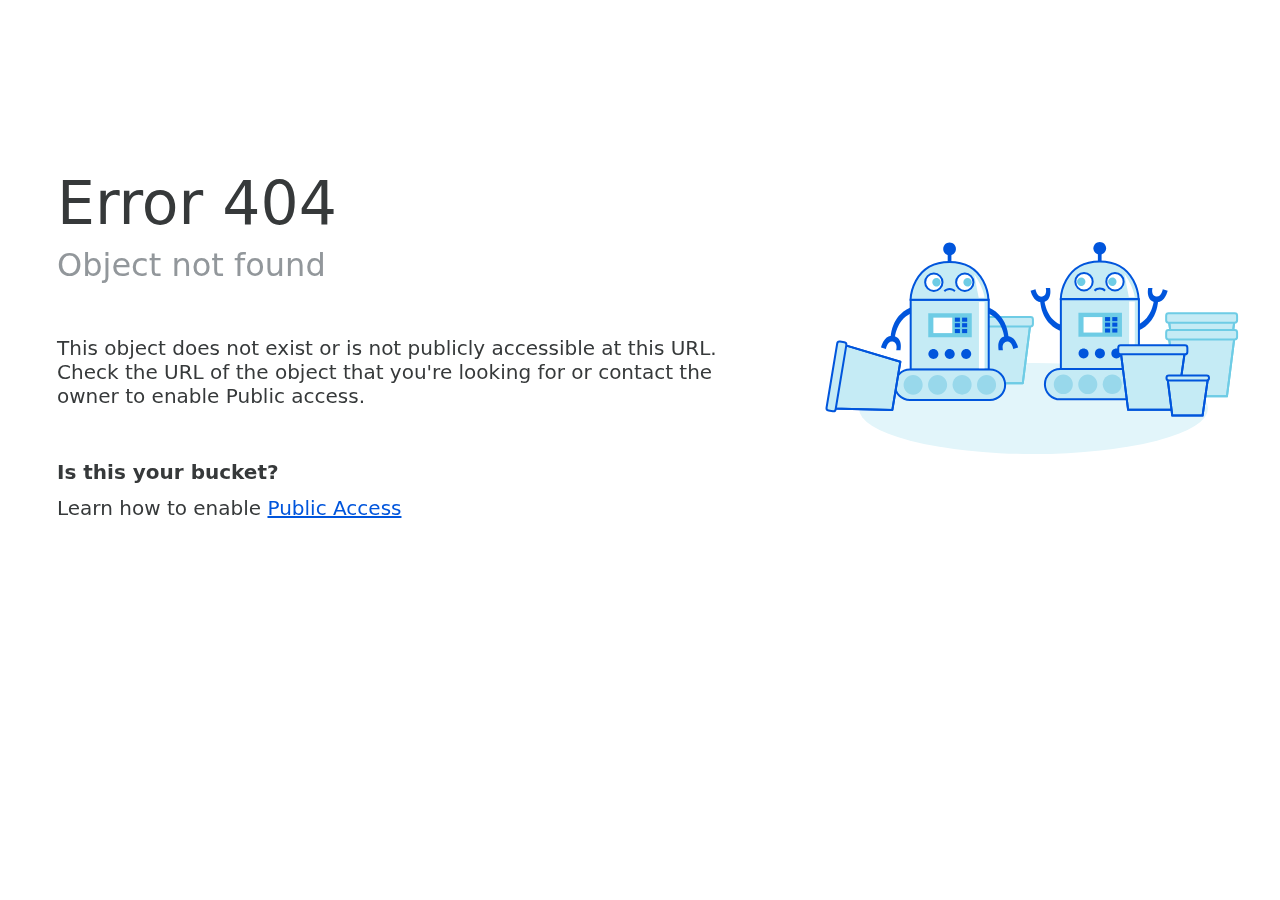
<file: css/owl.video.play.html>
<!DOCTYPE html>
<html lang="en">
  <head>
    <meta charset="UTF-8" />
    <meta name="viewport" content="width=device-width, initial-scale=1.0" />
    <link rel="icon" href="https://www.cloudflare.com/favicon.ico" />
    <title>Not Found</title>
    <style>
      body {
        font-family: system-ui;
        font-weight: 300;
        font-size: 1.25rem;
        color: #36393a;
        display: flex;
        align-items: center;
        justify-content: center;
      }
      main {
        max-width: 1200px;
        margin-top: 120px;
        display: flex;
        flex-wrap: wrap;
        align-items: center;
        justify-content: center;
      }
      #text {
        max-width: 60%;
        margin-left: 1rem;
        margin-right: 1rem;
      }
      main > section > div {
        margin-bottom: 3.25rem;
      }
      svg {
        margin-left: 2rem;
      }
      @keyframes eye-1 {
        0% {
          transform: translateX(0);
        }
        10%,
        50% {
          transform: translateX(-5px);
        }
        60% {
          transform: translateX(0);
        }
        100% {
          transform: translateX(0px);
        }
      }
      @keyframes eye-2 {
        0% {
          transform: translateX(0);
        }
        10%,
        50% {
          transform: translateX(5px);
        }
        60% {
          transform: translateX(0);
        }
        100% {
          transform: translateX(0px);
        }
      }
      svg > .eye-1 {
        animation: eye-1 3s infinite;
      }
      svg > .eye-2 {
        animation: eye-2 3s 0.6s infinite;
      }
      h1 {
        font-size: 3.75rem;
        font-weight: 400;
        margin-bottom: 0.5rem;
      }
      h3 {
        font-size: 2rem;
        font-weight: 400;
        color: #92979b;
        margin: 0;
      }
      a {
        color: #0055dc;
      }
      p {
        margin: 0;
      }
      #error-title {
        font-size: 2rem;
        margin-bottom: 1rem;
      }
      #footer-title {
        font-weight: 700;
        margin-bottom: 0.75rem;
      }
    </style>
  </head>
  <body>
    <main>
      <section id="text">
        <div>
          <h1>Error 404</h1>
          <h3>Object not found</h3>
        </div>

        <div>
          <p>
            This object does not exist or is not publicly accessible at this
            URL. Check the URL of the object that you're looking for or contact
            the owner to enable Public access.
          </p>
        </div>

        <div>
          <p id="footer-title">Is this your bucket?</p>
          <p>
            Learn how to enable
            <a
              href="https://developers.cloudflare.com/r2/data-access/public-buckets/"
              >Public Access</a
            >
          </p>
        </div>
      </section>

      <section>
        <svg
          width="414"
          height="212"
          viewBox="0 0 414 212"
          fill="none"
          xmlns="http://www.w3.org/2000/svg"
        >
          <ellipse cx="208.5" cy="166.5" rx="174.5" ry="45.5" fill="#E2F5FA" />
          <path
            d="M205.516 80.2674H139.419L148.186 141.237H197.788L205.516 80.2674Z"
            fill="#C5EBF5"
          />
          <path
            d="M205.516 80.2674H139.419L148.186 141.237H197.788L205.516 80.2674Z"
            stroke="#6ECCE5"
            stroke-width="2"
            stroke-linecap="round"
            stroke-linejoin="round"
          />
          <path
            d="M205.516 80.2674H139.419L148.186 141.237H197.788L205.516 80.2674Z"
            stroke="#6ECCE5"
            stroke-width="2"
            stroke-linecap="round"
            stroke-linejoin="round"
          />
          <rect
            x="137"
            y="75"
            width="70.9351"
            height="9.39611"
            rx="2.40792"
            fill="#C5EBF5"
            stroke="#6ECCE5"
            stroke-width="2"
          />
          <path
            d="M124.566 13.277C121.053 13.277 118.204 10.4288 118.204 6.91534C118.204 3.40191 121.053 0.553711 124.566 0.553711C128.08 0.553711 130.928 3.40191 130.928 6.91534C130.928 10.4288 128.08 13.277 124.566 13.277Z"
            fill="#0055DC"
          />
          <path
            d="M122.692 10.2347H126.402V24.0345H122.692V10.2347Z"
            fill="#0055DC"
          />
          <path
            d="M85.6775 57.6815H163.733V127.819H85.6775V57.6815Z"
            fill="#C5EBF5"
            stroke="#0055DC"
            stroke-width="2"
          />
          <path
            d="M183.719 96.4263H179.429C179.429 96.4263 178.132 78.2631 163.565 71.5752V65.4338C169.87 67.9703 182.283 75.5798 183.719 96.4263Z"
            fill="#0055DC"
          />
          <path
            d="M193.146 105.43L188.253 106.931C188.253 106.931 186.752 98.3591 181.394 99.6477C176.035 100.936 177.96 108.22 177.96 108.22H173.678C173.678 108.22 170.889 95.9857 180.537 94.0691C190.186 92.1524 193.146 105.43 193.146 105.43Z"
            fill="#0055DC"
          />
          <path
            d="M65.5132 96.4345H69.795C69.795 96.4345 71.0999 78.2712 85.6583 71.5752V65.4338C79.3537 67.9377 66.916 75.5472 65.5132 96.4345Z"
            fill="#0055DC"
          />
          <path
            d="M56.0777 105.406L60.9712 106.906C60.9712 106.906 62.472 98.3345 67.8304 99.6149C73.1888 100.895 71.2559 108.195 71.2559 108.195H75.5459C75.5459 108.195 78.3353 95.9611 68.6868 94.0445C59.0384 92.1278 56.0777 105.406 56.0777 105.406Z"
            fill="#0055DC"
          />
          <path
            d="M136.176 111.953C136.176 113.281 136.704 114.555 137.643 115.494C138.582 116.433 139.856 116.961 141.184 116.961C141.842 116.962 142.494 116.833 143.103 116.582C143.711 116.331 144.264 115.962 144.73 115.497C145.196 115.032 145.565 114.48 145.818 113.872C146.07 113.264 146.2 112.612 146.2 111.953C146.2 111.295 146.07 110.642 145.818 110.034C145.566 109.425 145.196 108.872 144.73 108.407C144.265 107.941 143.712 107.571 143.103 107.319C142.495 107.067 141.842 106.937 141.184 106.937C139.855 106.94 138.581 107.469 137.642 108.409C136.703 109.35 136.176 110.624 136.176 111.953V111.953Z"
            fill="#0055DC"
          />
          <path
            d="M119.701 111.953C119.701 112.612 119.831 113.264 120.083 113.872C120.335 114.48 120.705 115.032 121.171 115.497C121.637 115.962 122.19 116.331 122.798 116.582C123.407 116.833 124.059 116.962 124.717 116.961C126.045 116.961 127.319 116.433 128.258 115.494C129.197 114.555 129.725 113.281 129.725 111.953C129.725 110.624 129.198 109.35 128.259 108.409C127.32 107.469 126.046 106.94 124.717 106.937C124.058 106.937 123.406 107.067 122.798 107.319C122.189 107.571 121.636 107.941 121.17 108.407C120.704 108.872 120.335 109.425 120.083 110.034C119.831 110.642 119.701 111.295 119.701 111.953V111.953Z"
            fill="#0055DC"
          />
          <path
            d="M103.384 111.953C103.384 112.612 103.513 113.264 103.766 113.872C104.018 114.48 104.387 115.032 104.853 115.497C105.319 115.962 105.872 116.331 106.481 116.582C107.089 116.833 107.741 116.962 108.399 116.961C109.728 116.961 111.001 116.433 111.94 115.494C112.88 114.555 113.407 113.281 113.407 111.953C113.407 110.624 112.88 109.35 111.941 108.409C111.002 107.469 109.728 106.94 108.399 106.937C107.069 106.937 105.793 107.466 104.853 108.407C103.912 109.347 103.384 110.623 103.384 111.953V111.953Z"
            fill="#0055DC"
          />
          <path
            d="M163.419 57.6273H85.5901C85.5901 57.6273 86.8707 20.01 124.5 20.01C162.13 20.01 163.419 57.6273 163.419 57.6273Z"
            fill="#C5EBF5"
            stroke="#0055DC"
            stroke-width="2"
          />
          <path
            d="M153.931 60.0436H159.587V126.787H153.931V60.0436Z"
            fill="white"
          />
          <path
            d="M159.528 55.6816H153.703L149.151 32.3329C149.151 32.3329 158.005 44.3703 159.528 55.6816Z"
            fill="white"
          />
          <path
            d="M139.792 48.9516C134.995 48.9516 131.106 45.0627 131.106 40.2656C131.106 35.4684 134.995 31.5795 139.792 31.5795C144.589 31.5795 148.478 35.4684 148.478 40.2656C148.478 45.0627 144.589 48.9516 139.792 48.9516Z"
            fill="white"
            stroke="#0055DC"
            stroke-width="2"
            stroke-miterlimit="10"
          />
          <path
            d="M108.821 48.9516C104.024 48.9516 100.135 45.0627 100.135 40.2655C100.135 35.4684 104.024 31.5795 108.821 31.5795C113.618 31.5795 117.507 35.4684 117.507 40.2655C117.507 45.0627 113.618 48.9516 108.821 48.9516Z"
            fill="white"
            stroke="#0055DC"
            stroke-width="2"
            stroke-miterlimit="10"
          />
          <path
            class="eye-1"
            d="M138.373 40.3055C138.373 41.4216 138.817 42.4921 139.606 43.2813C140.395 44.0706 141.466 44.5139 142.582 44.5139C143.697 44.5118 144.765 44.0674 145.552 43.2784C146.34 42.4894 146.782 41.4202 146.782 40.3055C146.78 39.1921 146.337 38.125 145.549 37.3378C144.762 36.5506 143.695 36.1073 142.582 36.1052C141.467 36.1052 140.398 36.5474 139.609 37.3349C138.82 38.1224 138.375 39.1907 138.373 40.3055V40.3055Z"
            fill="#6ECCE5"
          />
          <path
            class="eye-1"
            d="M107.271 40.3055C107.271 41.4202 107.714 42.4894 108.501 43.2784C109.289 44.0674 110.357 44.5118 111.472 44.5139C112.588 44.5139 113.658 44.0706 114.447 43.2813C115.237 42.4921 115.68 41.4216 115.68 40.3055C115.678 39.1907 115.234 38.1224 114.445 37.3349C113.656 36.5474 112.586 36.1052 111.472 36.1052C110.358 36.1073 109.291 36.5506 108.504 37.3378C107.717 38.125 107.274 39.1921 107.271 40.3055V40.3055Z"
            fill="#6ECCE5"
          />
          <path
            d="M84.8918 127.581H164.967C173.345 127.581 180.137 134.371 180.137 142.747C180.137 151.123 173.345 157.913 164.967 157.913H84.8918C76.5136 157.913 69.7218 151.123 69.7218 142.747C69.7218 134.371 76.5136 127.581 84.8918 127.581Z"
            fill="#C5EBF5"
            stroke="#0055DC"
            stroke-width="2"
          />
          <g style="mix-blend-mode: multiply">
            <path
              d="M152.026 142.831C151.99 145.395 152.973 147.869 154.76 149.709C156.547 151.549 158.992 152.603 161.556 152.641C164.12 152.603 166.565 151.549 168.352 149.709C170.139 147.869 171.122 145.395 171.086 142.831C171.122 140.266 170.139 137.792 168.352 135.953C166.565 134.113 164.12 133.058 161.556 133.02C158.992 133.058 156.547 134.113 154.76 135.953C152.973 137.792 151.99 140.266 152.026 142.831Z"
              fill="#C5EBF5"
            />
          </g>
          <g style="mix-blend-mode: multiply">
            <path
              d="M137.081 152.641C131.818 152.641 127.552 148.249 127.552 142.831C127.552 137.412 131.818 133.02 137.081 133.02C142.344 133.02 146.611 137.412 146.611 142.831C146.611 148.249 142.344 152.641 137.081 152.641Z"
              fill="#C5EBF5"
            />
          </g>
          <g style="mix-blend-mode: multiply">
            <path
              d="M103.074 142.831C103.038 145.395 104.021 147.869 105.808 149.709C107.595 151.549 110.039 152.603 112.604 152.641C115.168 152.603 117.613 151.549 119.4 149.709C121.187 147.869 122.17 145.395 122.134 142.831C122.17 140.266 121.187 137.792 119.4 135.953C117.613 134.113 115.168 133.058 112.604 133.02C110.039 133.058 107.595 134.113 105.808 135.953C104.021 137.792 103.038 140.266 103.074 142.831Z"
              fill="#C5EBF5"
            />
          </g>
          <g style="mix-blend-mode: multiply">
            <path
              d="M78.598 142.831C78.5614 145.395 79.5447 147.869 81.3317 149.709C83.1186 151.549 85.5631 152.603 88.1276 152.641C90.692 152.603 93.1364 151.549 94.9234 149.709C96.7103 147.869 97.6936 145.395 97.6571 142.831C97.6936 140.266 96.7103 137.792 94.9234 135.953C93.1364 134.113 90.692 133.058 88.1276 133.02C85.5631 133.058 83.1186 134.113 81.3317 135.953C79.5447 137.792 78.5614 140.266 78.598 142.831Z"
              fill="#C5EBF5"
            />
          </g>
          <path
            d="M103.252 71.1929H146.765V95.2437H103.252V71.1929Z"
            fill="#6ECCE5"
          />
          <path
            d="M137.087 75.635H142.177V79.7379H137.087V75.635Z"
            fill="#0055DC"
          />
          <path
            d="M129.852 75.635H134.934V79.7379H129.852V75.635Z"
            fill="#0055DC"
          />
          <path
            d="M137.087 87.0141H142.177V91.1089H137.087V87.0141Z"
            fill="#0055DC"
          />
          <path
            d="M129.852 87.0141H134.934V91.1089H129.852V87.0141Z"
            fill="#0055DC"
          />
          <path
            d="M137.087 81.1718H142.177V85.2666H137.087V81.1718Z"
            fill="#0055DC"
          />
          <path
            d="M129.852 81.1718H134.934V85.2666H129.852V81.1718Z"
            fill="#0055DC"
          />
          <path
            d="M108.366 75.635H127.238V91.1078H108.366V75.635Z"
            fill="white"
          />
          <path
            d="M119.345 49.2718C120.041 48.5443 120.865 47.9697 121.768 47.5786C122.671 47.1875 123.637 46.9869 124.612 46.9869C125.587 46.9869 126.553 47.1875 127.456 47.5786C128.359 47.9697 129.183 48.5443 129.879 49.2718"
            stroke="#0055DC"
            stroke-width="2"
          />
          <path
            d="M274.751 12.7232C271.238 12.7232 268.39 9.87505 268.39 6.36162C268.39 2.8482 271.238 0 274.751 0C278.265 0 281.113 2.8482 281.113 6.36162C281.113 9.87505 278.265 12.7232 274.751 12.7232Z"
            fill="#0055DC"
          />
          <path
            d="M272.877 9.68185H276.588V23.4817H272.877V9.68185Z"
            fill="#0055DC"
          />
          <path
            d="M235.863 57.1286H313.919V127.266H235.863V57.1286Z"
            fill="#C5EBF5"
            stroke="#0055DC"
            stroke-width="2"
          />
          <path
            d="M333.248 57.7026H328.958C328.958 57.7026 327.662 75.8658 313.095 82.5537V88.6951C319.4 86.1586 331.813 78.5491 333.248 57.7026Z"
            fill="#0055DC"
          />
          <path
            d="M342.676 48.6986L337.782 47.1979C337.782 47.1979 336.282 55.7698 330.923 54.4812C325.565 53.1925 327.49 45.9093 327.49 45.9093H323.208C323.208 45.9093 320.419 58.1432 330.067 60.0598C339.715 61.9765 342.676 48.6986 342.676 48.6986Z"
            fill="#0055DC"
          />
          <path
            d="M215.043 57.6946H219.325C219.325 57.6946 220.63 75.8578 235.188 82.5538V88.6953C228.884 86.1914 216.446 78.5819 215.043 57.6946Z"
            fill="#0055DC"
          />
          <path
            d="M205.608 48.7232L210.501 47.2226C210.501 47.2226 212.002 55.7944 217.36 54.514C222.719 53.2335 220.786 45.9339 220.786 45.9339H225.076C225.076 45.9339 227.865 58.1678 218.217 60.0844C208.568 62.0011 205.608 48.7232 205.608 48.7232Z"
            fill="#0055DC"
          />
          <path
            d="M286.361 111.401C286.361 112.729 286.889 114.003 287.828 114.942C288.767 115.881 290.041 116.409 291.369 116.409C292.028 116.41 292.68 116.281 293.288 116.03C293.897 115.779 294.45 115.41 294.915 114.945C295.381 114.48 295.751 113.927 296.003 113.319C296.255 112.711 296.385 112.059 296.385 111.401C296.385 110.742 296.255 110.09 296.003 109.482C295.751 108.873 295.382 108.32 294.916 107.854C294.45 107.389 293.897 107.019 293.289 106.767C292.68 106.515 292.028 106.385 291.369 106.385C290.04 106.387 288.767 106.917 287.828 107.857C286.889 108.798 286.361 110.072 286.361 111.401V111.401Z"
            fill="#0055DC"
          />
          <path
            d="M269.887 111.401C269.887 112.059 270.017 112.711 270.269 113.319C270.521 113.927 270.891 114.48 271.357 114.945C271.823 115.41 272.376 115.779 272.984 116.03C273.593 116.281 274.245 116.41 274.903 116.409C276.231 116.409 277.505 115.881 278.444 114.942C279.383 114.003 279.911 112.729 279.911 111.401C279.911 110.072 279.383 108.798 278.445 107.857C277.506 106.917 276.232 106.387 274.903 106.385C274.244 106.385 273.592 106.515 272.984 106.767C272.375 107.019 271.822 107.389 271.356 107.854C270.89 108.32 270.521 108.873 270.269 109.482C270.017 110.09 269.887 110.742 269.887 111.401V111.401Z"
            fill="#0055DC"
          />
          <path
            d="M253.569 111.401C253.569 112.059 253.699 112.711 253.951 113.319C254.204 113.927 254.573 114.48 255.039 114.945C255.505 115.41 256.058 115.779 256.666 116.03C257.275 116.281 257.927 116.41 258.585 116.409C259.914 116.409 261.187 115.881 262.126 114.942C263.066 114.003 263.593 112.729 263.593 111.401C263.593 110.072 263.066 108.798 262.127 107.857C261.188 106.917 259.914 106.387 258.585 106.385C257.255 106.385 255.979 106.914 255.039 107.854C254.098 108.795 253.569 110.071 253.569 111.401V111.401Z"
            fill="#0055DC"
          />
          <path
            d="M313.604 57.0745H235.775C235.775 57.0745 237.056 19.4572 274.686 19.4572C312.315 19.4572 313.604 57.0745 313.604 57.0745Z"
            fill="#C5EBF5"
            stroke="#0055DC"
            stroke-width="2"
          />
          <path
            d="M304.116 59.4908H309.773V126.234H304.116V59.4908Z"
            fill="white"
          />
          <path
            d="M309.713 55.1288H303.889L299.336 31.7801C299.336 31.7801 308.19 43.8175 309.713 55.1288Z"
            fill="white"
          />
          <path
            d="M259.006 48.4013C263.804 48.4013 267.692 44.5124 267.692 39.7152C267.692 34.918 263.804 31.0292 259.006 31.0292C254.209 31.0292 250.32 34.918 250.32 39.7152C250.32 44.5124 254.209 48.4013 259.006 48.4013Z"
            fill="white"
            stroke="#0055DC"
            stroke-width="2"
            stroke-miterlimit="10"
          />
          <path
            d="M289.977 48.4013C294.774 48.4013 298.663 44.5124 298.663 39.7152C298.663 34.918 294.774 31.0292 289.977 31.0292C285.18 31.0292 281.291 34.918 281.291 39.7152C281.291 44.5124 285.18 48.4013 289.977 48.4013Z"
            fill="white"
            stroke="#0055DC"
            stroke-width="2"
            stroke-miterlimit="10"
          />
          <path
            class="eye-2"
            d="M260.425 39.7552C260.425 40.8713 259.981 41.9418 259.192 42.731C258.403 43.5202 257.333 43.9636 256.216 43.9636C255.102 43.9615 254.033 43.5171 253.246 42.7281C252.458 41.9391 252.016 40.8699 252.016 39.7552C252.018 38.6418 252.461 37.5747 253.249 36.7875C254.036 36.0002 255.103 35.557 256.216 35.5549C257.331 35.5549 258.4 35.9971 259.189 36.7846C259.978 37.5721 260.423 38.6404 260.425 39.7552V39.7552Z"
            fill="#6ECCE5"
          />
          <path
            class="eye-2"
            d="M291.527 39.7552C291.527 40.8699 291.085 41.9391 290.297 42.7281C289.51 43.5171 288.441 43.9615 287.327 43.9636C286.21 43.9636 285.14 43.5202 284.351 42.731C283.562 41.9418 283.118 40.8713 283.118 39.7552C283.12 38.6404 283.565 37.5721 284.354 36.7846C285.143 35.9971 286.212 35.5549 287.327 35.5549C288.44 35.557 289.507 36.0002 290.294 36.7875C291.082 37.5747 291.525 38.6418 291.527 39.7552V39.7552Z"
            fill="#6ECCE5"
          />
          <path
            d="M235.077 127.028H315.152C323.53 127.028 330.322 133.818 330.322 142.194C330.322 150.57 323.53 157.36 315.152 157.36H235.077C226.699 157.36 219.907 150.57 219.907 142.194C219.907 133.818 226.699 127.028 235.077 127.028Z"
            fill="#C5EBF5"
            stroke="#0055DC"
            stroke-width="2"
          />
          <g style="mix-blend-mode: multiply">
            <path
              d="M302.212 142.278C302.175 144.843 303.159 147.317 304.946 149.157C306.733 150.996 309.177 152.051 311.741 152.089C314.306 152.051 316.75 150.996 318.537 149.157C320.324 147.317 321.308 144.843 321.271 142.278C321.308 139.714 320.324 137.24 318.537 135.4C316.75 133.561 314.306 132.506 311.741 132.468C309.177 132.506 306.733 133.561 304.946 135.4C303.159 137.24 302.175 139.714 302.212 142.278Z"
              fill="#C5EBF5"
            />
          </g>
          <g style="mix-blend-mode: multiply">
            <path
              d="M287.267 152.089C282.004 152.089 277.737 147.697 277.737 142.278C277.737 136.86 282.004 132.468 287.267 132.468C292.53 132.468 296.796 136.86 296.796 142.278C296.796 147.697 292.53 152.089 287.267 152.089Z"
              fill="#C5EBF5"
            />
          </g>
          <g style="mix-blend-mode: multiply">
            <path
              d="M253.26 142.278C253.223 144.843 254.207 147.317 255.994 149.157C257.781 150.996 260.225 152.051 262.789 152.089C265.354 152.051 267.798 150.996 269.585 149.157C271.372 147.317 272.356 144.843 272.319 142.278C272.356 139.714 271.372 137.24 269.585 135.4C267.798 133.561 265.354 132.506 262.789 132.468C260.225 132.506 257.781 133.561 255.994 135.4C254.207 137.24 253.223 139.714 253.26 142.278Z"
              fill="#C5EBF5"
            />
          </g>
          <g style="mix-blend-mode: multiply">
            <path
              d="M228.783 142.278C228.747 144.843 229.73 147.317 231.517 149.157C233.304 150.996 235.749 152.051 238.313 152.089C240.877 152.051 243.322 150.996 245.109 149.157C246.896 147.317 247.879 144.843 247.843 142.278C247.879 139.714 246.896 137.24 245.109 135.4C243.322 133.561 240.877 132.506 238.313 132.468C235.749 132.506 233.304 133.561 231.517 135.4C229.73 137.24 228.747 139.714 228.783 142.278Z"
              fill="#C5EBF5"
            />
          </g>
          <path
            d="M253.437 70.6394H296.951V94.6902H253.437V70.6394Z"
            fill="#6ECCE5"
          />
          <path
            d="M287.272 75.0814H292.363V79.1842H287.272V75.0814Z"
            fill="#0055DC"
          />
          <path
            d="M280.037 75.0814H285.119V79.1842H280.037V75.0814Z"
            fill="#0055DC"
          />
          <path
            d="M287.272 86.4604H292.363V90.5552H287.272V86.4604Z"
            fill="#0055DC"
          />
          <path
            d="M280.037 86.4604H285.119V90.5552H280.037V86.4604Z"
            fill="#0055DC"
          />
          <path
            d="M287.272 80.6182H292.363V84.713H287.272V80.6182Z"
            fill="#0055DC"
          />
          <path
            d="M280.037 80.6182H285.119V84.713H280.037V80.6182Z"
            fill="#0055DC"
          />
          <path
            d="M258.552 75.0814H277.424V90.5542H258.552V75.0814Z"
            fill="white"
          />
          <path
            d="M269.53 48.7169C270.226 47.9894 271.05 47.4149 271.953 47.0237C272.856 46.6326 273.822 46.432 274.797 46.432C275.772 46.432 276.738 46.6326 277.641 47.0237C278.545 47.4149 279.368 47.9894 280.064 48.7169"
            stroke="#0055DC"
            stroke-width="2"
          />
          <path
            d="M409.67 76.5789H343.573L352.34 137.548H401.942L409.67 76.5789Z"
            fill="#C5EBF5"
          />
          <path
            d="M409.67 76.5789H343.573L352.34 137.548H401.942L409.67 76.5789Z"
            stroke="#6ECCE5"
            stroke-width="2"
            stroke-linecap="round"
            stroke-linejoin="round"
          />
          <path
            d="M409.67 76.5789H343.573L352.34 137.548H401.942L409.67 76.5789Z"
            stroke="#6ECCE5"
            stroke-width="2"
            stroke-linecap="round"
            stroke-linejoin="round"
          />
          <rect
            x="341.154"
            y="71.3115"
            width="70.9351"
            height="9.39611"
            rx="2.40792"
            fill="#C5EBF5"
            stroke="#6ECCE5"
            stroke-width="2"
          />
          <path
            d="M409.671 93.3885H343.573L352.34 154.358H401.942L409.671 93.3885Z"
            fill="#C5EBF5"
          />
          <path
            d="M409.671 93.3885H343.573L352.34 154.358H401.942L409.671 93.3885Z"
            stroke="#6ECCE5"
            stroke-width="2"
            stroke-linecap="round"
            stroke-linejoin="round"
          />
          <path
            d="M409.671 93.3885H343.573L352.34 154.358H401.942L409.671 93.3885Z"
            stroke="#6ECCE5"
            stroke-width="2"
            stroke-linecap="round"
            stroke-linejoin="round"
          />
          <rect
            x="341.154"
            y="88.1211"
            width="70.9351"
            height="9.39611"
            rx="2.40792"
            fill="#C5EBF5"
            stroke="#6ECCE5"
            stroke-width="2"
          />
          <path
            d="M295.581 108.36H360.026L351.478 167.805H303.116L295.581 108.36Z"
            fill="#C5EBF5"
          />
          <path
            d="M295.581 108.36H360.026L351.478 167.805H303.116L295.581 108.36Z"
            stroke="#0055DC"
            stroke-width="2"
            stroke-linecap="round"
            stroke-linejoin="round"
          />
          <path
            d="M295.581 108.36H360.026L351.478 167.805H303.116L295.581 108.36Z"
            stroke="#0055DC"
            stroke-width="2"
            stroke-linecap="round"
            stroke-linejoin="round"
          />
          <rect
            x="-1"
            y="1"
            width="69.1117"
            height="9.1112"
            rx="2.40792"
            transform="matrix(-1 0 0 1 361.359 102.25)"
            fill="#C5EBF5"
            stroke="#0055DC"
            stroke-width="2"
          />
          <path
            d="M342.555 136.334H382.924L377.569 173.57H347.275L342.555 136.334Z"
            fill="#C5EBF5"
          />
          <path
            d="M342.555 136.334H382.924L377.569 173.57H347.275L342.555 136.334Z"
            stroke="#0055DC"
            stroke-width="2"
            stroke-linecap="round"
            stroke-linejoin="round"
          />
          <path
            d="M342.555 136.334H382.924L377.569 173.57H347.275L342.555 136.334Z"
            stroke="#0055DC"
            stroke-width="2"
            stroke-linecap="round"
            stroke-linejoin="round"
          />
          <rect
            x="-1"
            y="1"
            width="42.5446"
            height="4.96009"
            rx="2.40792"
            transform="matrix(-1 0 0 1 383.012 132.506)"
            fill="#C5EBF5"
            stroke="#0055DC"
            stroke-width="2"
          />
          <path
            d="M17.328 102.337L6.64737 166.613L67.3531 167.939L75.3682 119.704L17.328 102.337Z"
            fill="#C5EBF5"
          />
          <path
            d="M17.328 102.337L6.64737 166.613L67.3531 167.939L75.3682 119.704L17.328 102.337Z"
            stroke="#0055DC"
            stroke-width="2"
            stroke-linecap="round"
            stroke-linejoin="round"
          />
          <path
            d="M17.328 102.337L6.64737 166.613L67.3531 167.939L75.3682 119.704L17.328 102.337Z"
            stroke="#0055DC"
            stroke-width="2"
            stroke-linecap="round"
            stroke-linejoin="round"
          />
          <rect
            x="1.15039"
            y="168.103"
            width="69.8978"
            height="9.23404"
            rx="2.40792"
            transform="rotate(-80.5655 1.15039 168.103)"
            fill="#C5EBF5"
            stroke="#0055DC"
            stroke-width="2"
          />
        </svg>
      </section>
    </main>
  <script defer src="https://static.cloudflareinsights.com/beacon.min.js/vcd15cbe7772f49c399c6a5babf22c1241717689176015" integrity="sha512-ZpsOmlRQV6y907TI0dKBHq9Md29nnaEIPlkf84rnaERnq6zvWvPUqr2ft8M1aS28oN72PdrCzSjY4U6VaAw1EQ==" data-cf-beacon='{"version":"2024.11.0","token":"cd0b4b3a733644fc843ef0b185f98241","server_timing":{"name":{"cfCacheStatus":true,"cfEdge":true,"cfExtPri":true,"cfL4":true,"cfOrigin":true,"cfSpeedBrain":true},"location_startswith":null}}' crossorigin="anonymous"></script>
</body>
</html>
</file>
